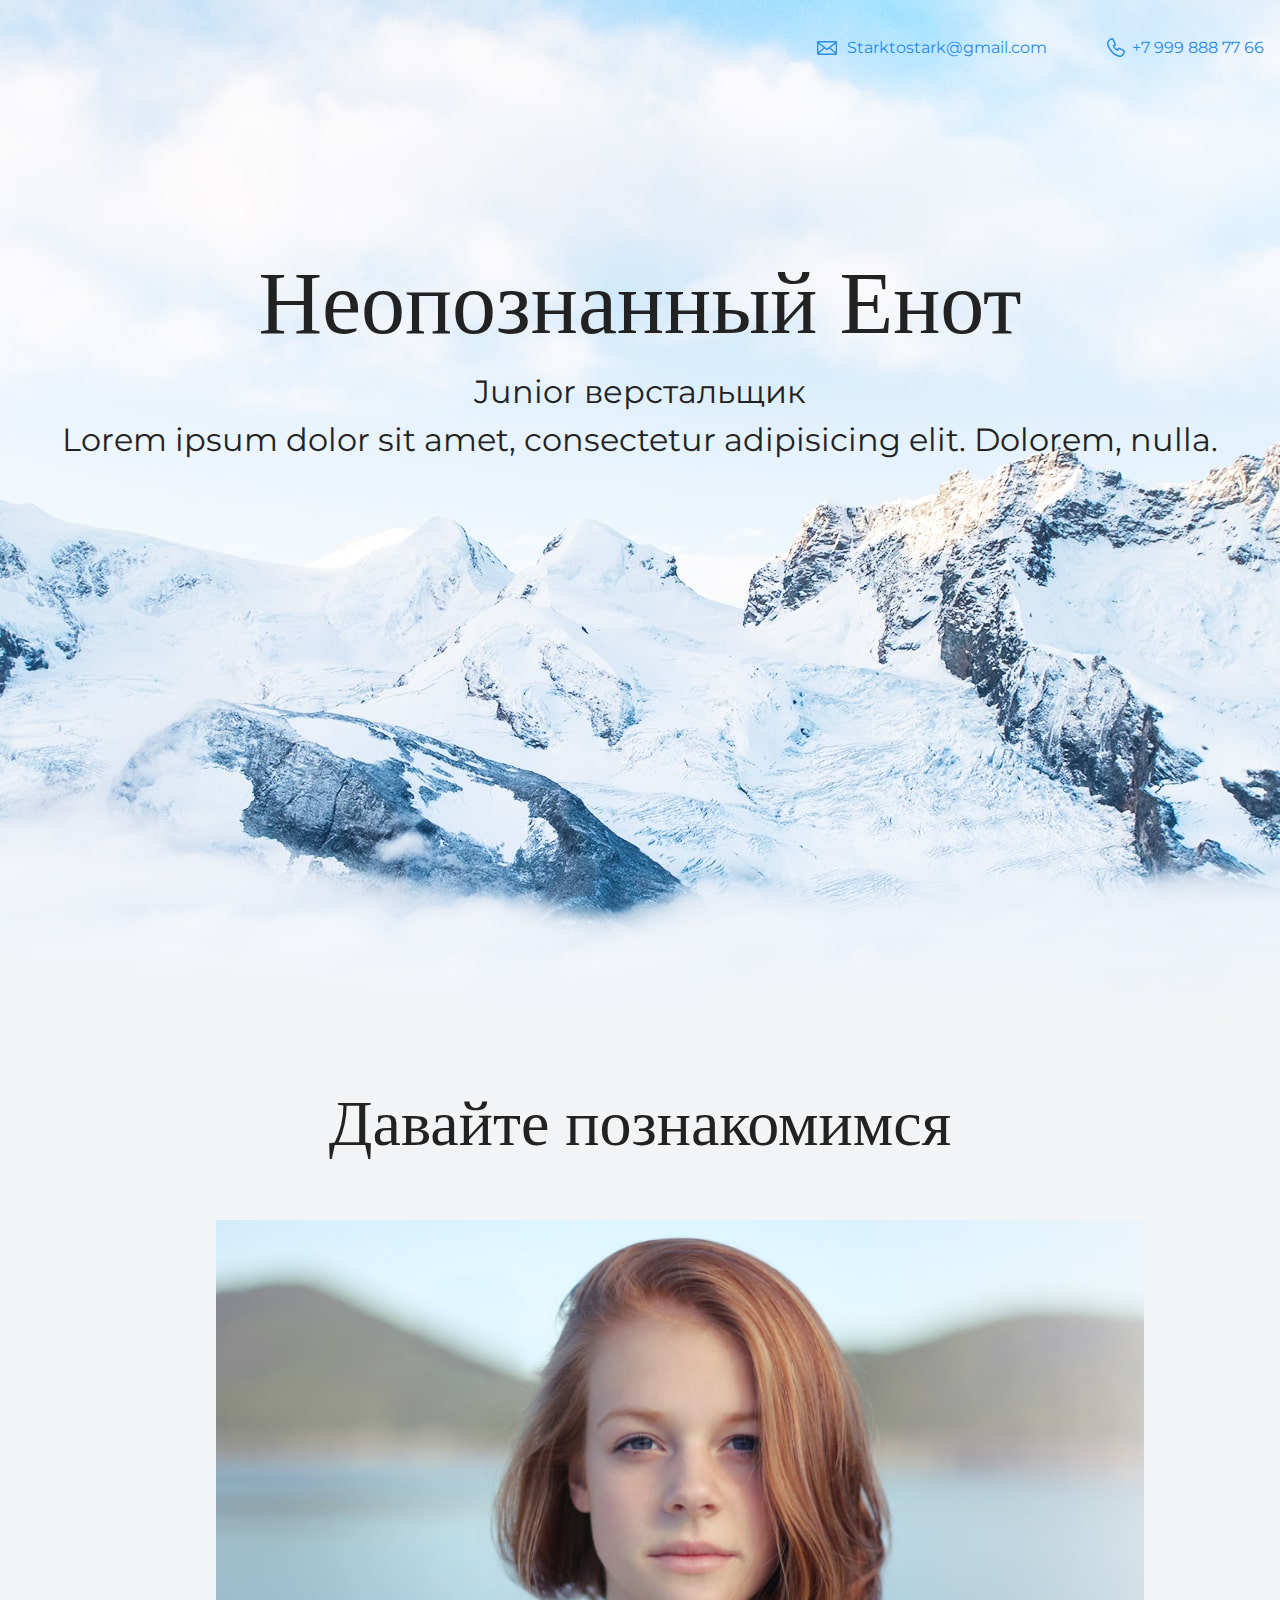
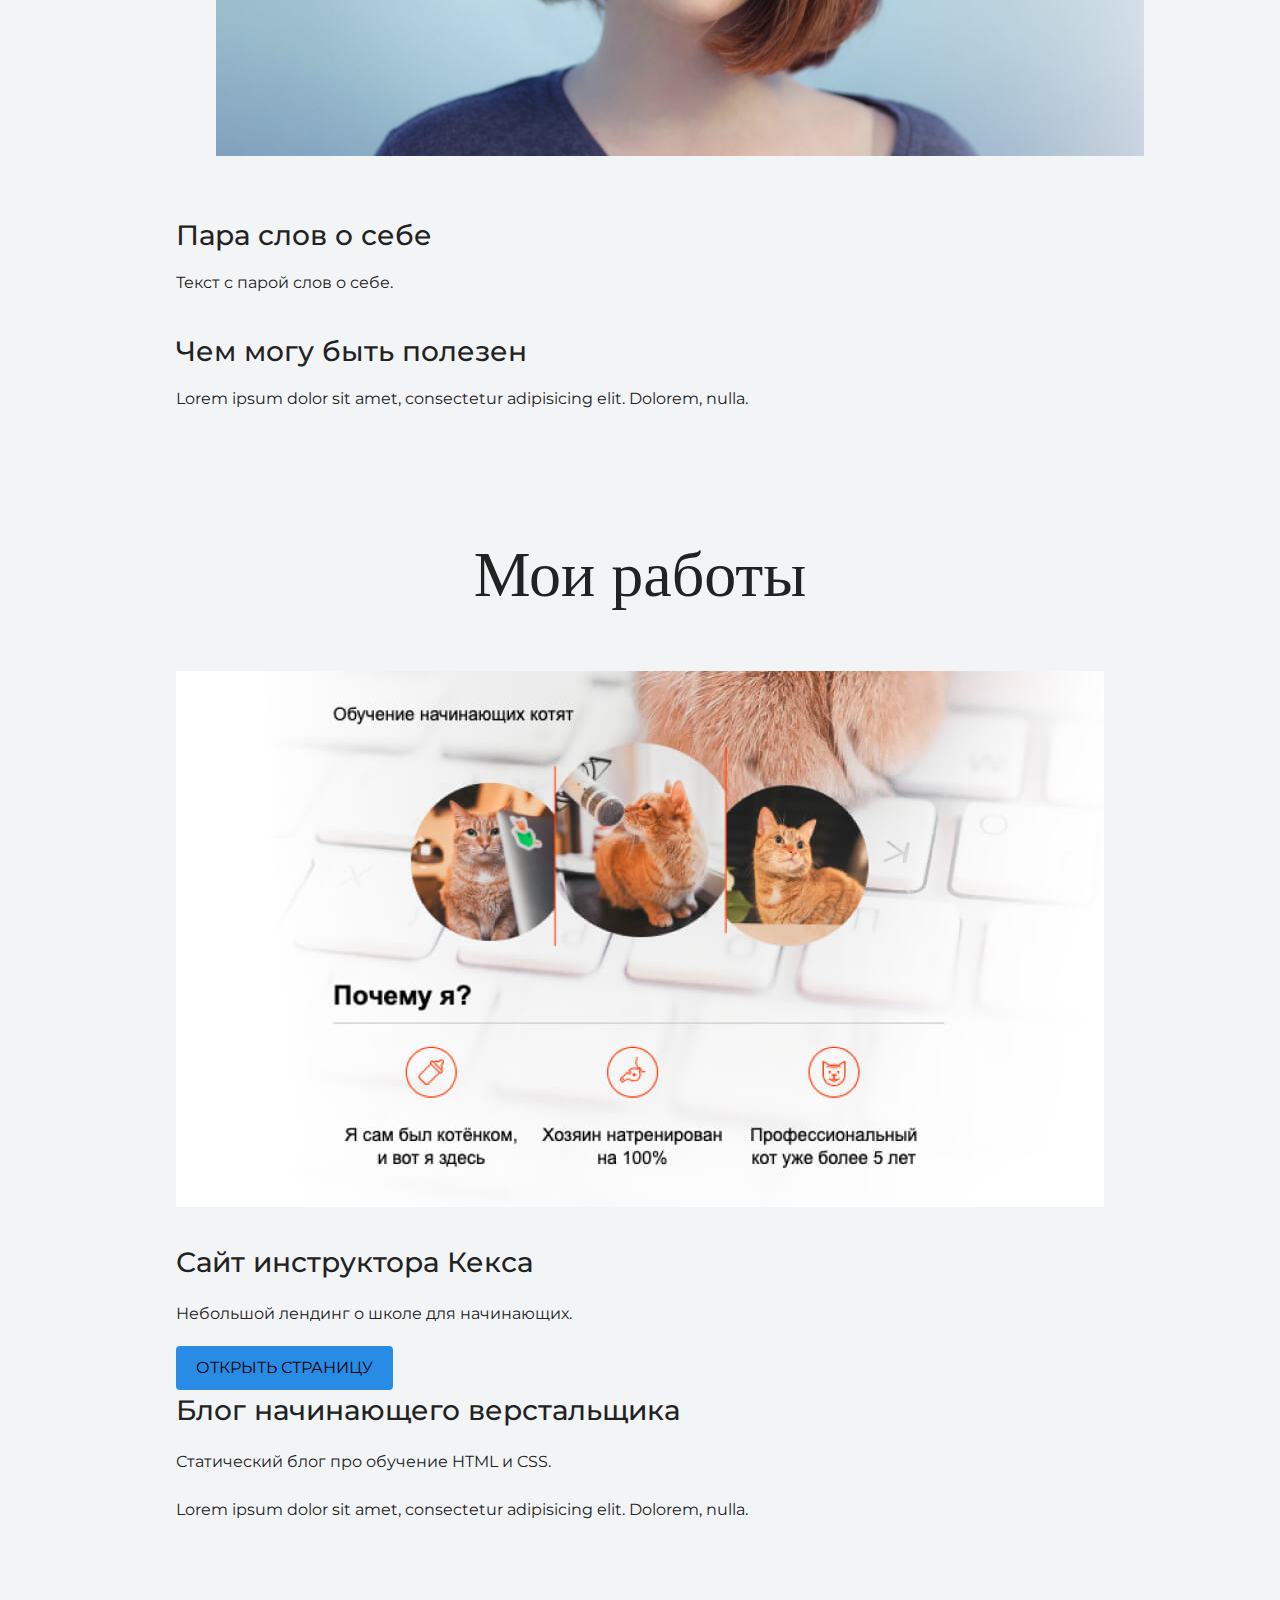
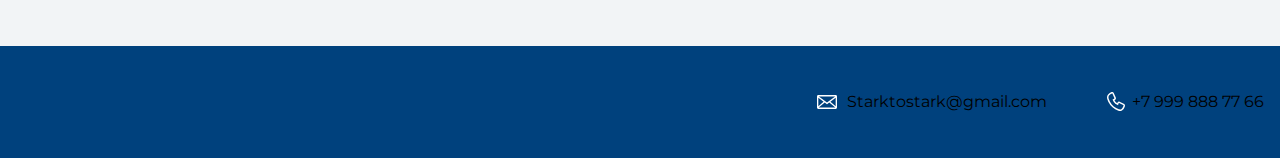
<file: index.html>
<!DOCTYPE html>
<html lang="ru">

<head>
  <meta charset="UTF-8">
  <link rel="stylesheet" href="style.css">
  <link href="https://fonts.googleapis.com/css?family=Montserrat:400,500,700|Old+Standard+TT&display=swap&subset=cyrillic" rel="stylesheet">
  <title>Портфолио Junior верстальщика</title>
</head>

<body>
  <header class="page-header">
    <div class="container">
      <a class="header-email" href="mailto:Starktostark@gmail.com">Starktostark@gmail.com</a>
      <a class="header-phone" href="tel:+79998887766">+7 999 888 77 66</a>
    </div>
  </header>

  <section class="hero-image">
    <div class="container">
      <h1 class="heading">Неопознанный Енот</h1>
      <p>Junior верстальщик</p>
      <p>Lorem ipsum dolor sit amet, consectetur adipisicing elit. Dolorem, nulla.</p>
    </div>
  </section>

  <section class="intro">
    <div class="container">
      <h2 class="subheading">Давайте познакомимся</h2>
      <figure>
        <img class="user-image" src="files/user.jpg" width="928" height="536" alt="Фотография Неопознанного Енота">
      </figure>
      <h3>Пара слов о себе</h3>
      <p>Текст с парой слов о себе.</p>
      <h3>Чем могу быть полезен</h3>
      <p>Lorem ipsum dolor sit amet, consectetur adipisicing elit. Dolorem, nulla.</p>
    </div>
  </section>

  <section class="portfolio">
    <div class="container">
      <h2 class="subheading">Мои работы</h2>
      <figure class="project-image">
        <img src="files/project.jpg" width="928" height="536" alt="Сайт инструктора Кекса">
      </figure>
      <h3>Сайт инструктора Кекса</h3>
      <p>Небольшой лендинг о школе для начинающих.</p>
      <a class="button" href="source/project1/index.html" target="_blank">Открыть страницу</a>
      <h3>Блог начинающего верстальщика</h3>
      <p>Статический блог про обучение HTML и CSS.</p>
      <p>Lorem ipsum dolor sit amet, consectetur adipisicing elit. Dolorem, nulla.</p>
    </div>
  </section>

  <footer class="page-footer">
    <div class="container">
      <a class="footer-email" href="mailto:Starktostark@gmail.com">Starktostark@gmail.com</a>
      <a class="footer-phone" href="tel:+79998887766">+7 999 888 77 66</a>
    </div>
  </footer>
</body>

</html>
</file>
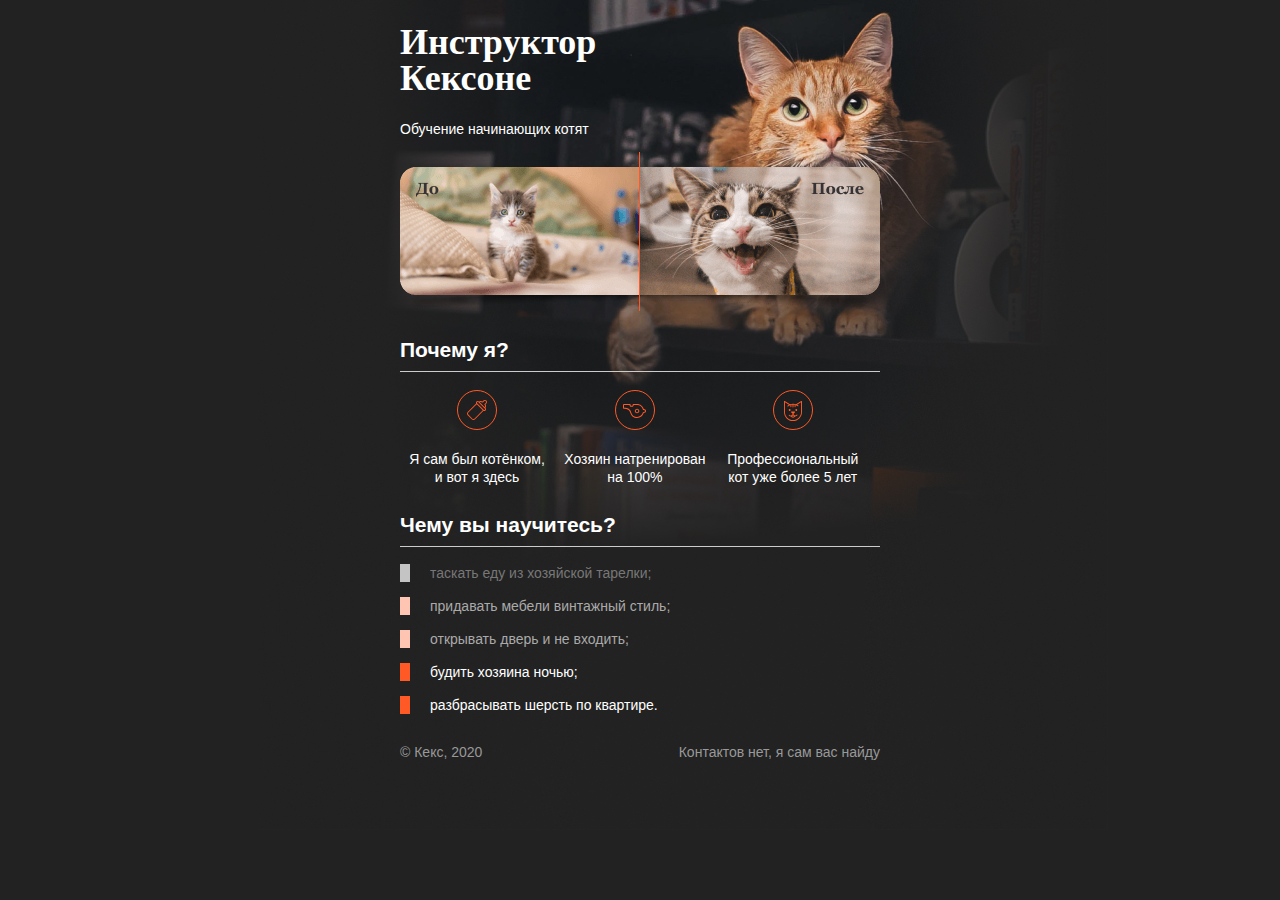
<file: source/project1/index.html>
<!DOCTYPE html>
<html lang="ru">
  <head>
    <meta charset="utf-8">
    <title>Инструктор Кекс</title>
    <link rel="stylesheet" href="style.css">
  </head>
  <body>
    <div class="container">
      <header class="site-header">
        <h1>Инструктор Кексоне</h1>
        <p>Обучение начинающих котят</p>
        <img src="img/banner-2.png">
      </header>

      <section class="features">
        <h2>Почему я?</h2>
        <p class="feature-kitten">Я сам был котёнком, и вот я здесь</p>
        <p class="feature-train">Хозяин натренирован на 100%</p>
        <p class="feature-cat">Профессиональный кот уже более 5 лет</p>
      </section>

      <section class="skills">
        <h2>Чему вы научитесь?</h2>
        <ul class="skills-list">
          <li class="skills-item">таскать еду из хозяйской тарелки;</li>
          <li class="skills-item standart">придавать мебели винтажный стиль;</li>
          <li class="skills-item standart">открывать дверь и не входить;</li>
          <li class="skills-item vip">будить хозяина ночью;</li>
          <li class="skills-item vip">разбрасывать шерсть по квартире.</li>
        </ul>
      </section>

      <footer class="site-footer">
        <p>© Кекс, 2020</p>
        <p>Контактов нет, я сам вас найду</p>
      </footer>
    </div>
  </body>
</html>
</file>
<file: style.css>
body {
  margin: 0;
  min-width: 960px;
  font-family: "Montserrat", "Helvetica", "Arial", sans-serif;
  font-size: 16px;
  line-height: 32px;
  color: #222222;
  background-color: #f2f4f6;
  background-image: url("img/hero-bg.jpg");
  background-repeat: no-repeat;
  background-position: top center;
}

.container {
  max-width: 928px;
  margin: 0 auto;
  padding: 0 16px;
}

.page-header {
  margin: 0 0 160px;
  padding: 32px 0 32px;
}

.page-header .container,
.page-footer .container {
  max-width: 1408px;
  text-align: right;
}

.page-header a {
  margin-left: 56px;
  color: #288be6;
  text-decoration: none;
  background-repeat: no-repeat;
  background-position: left;
}

.header-email {
  padding-left: 30px;
  background-image: url("img/icon-email-header.svg");
}

.header-phone {
  padding-left: 25px;
  background-image: url("img/icon-phone-header.svg");
}

.hero-image {
  margin-bottom: 620px;
}

.hero-image .container {
  max-width: 1408px;
  text-align: center;
}

.heading {
  margin: 0 0 16px;
  font-family: "Old Standard TT", "Times", "Times New Roman", serif;
  font-size: 88px;
  line-height: 96px;
  font-weight: 400;
}

.hero-image p {
  margin: 0;
  font-size: 32px;
  line-height: 48px;
}

.intro {
  margin: 0 0 120px;
}

.subheading {
  margin: 0 0 56px;
  font-family: "Old Standard TT", "Times", "Times New Roman", serif;
  font-size: 64px;
  line-height: 80px;
  font-weight: 400;
  text-align: center;
}

.user-image {
  margin: 0 0 32px;
  text-align: center;
}

.intro h3,
.portfolio h3 {
  margin: 0 0 12px;
  font-size: 28px;
  line-height: 40px;
  font-weight: 500;
}

.intro p {
  margin: 0 0 32px;
}

.skills-list {
  margin: 0;
  padding: 0;
}

.skills-list dt {
  padding-left: 32px;
  background-repeat: no-repeat;
  background-position: left;
}

.skill-html {
  background-image: url("img/icon-html.svg");
}

.skill-css {
  background-image: url("img/icon-css.svg");
}

.level {
  margin: 4px 0 16px;
  padding: 0;
  height: 14px;
  font-size: 0;
  background-color: #ffffff;
  border: 1px solid #86c3fa;
  border-radius: 8px;
}

.level div {
  margin: 1px;
  height: 12px;
  background-color: #288be6;
  border-radius: 6px;
}

.portfolio {
  margin: 0 0 120px;
}

.projects {
  margin: 0;
  padding: 0;
  list-style: none;
}

.projects li {
  margin: 0 0 80px;
}

.project-image {
  margin: 0 0 24px;
  text-align: center;
}

.projects p {
  margin: 0 0 24px;
}

.button {
  padding: 6px 20px;
  display: inline-block;
  vertical-align: baseline;
  text-decoration: none;
  text-transform: uppercase;
  border-radius: 4px;
  background-color: #288be6;
  color: #000000;
}

.page-footer {
  padding: 40px 0;
  background-color: #00417d;
  color: #000000;
}

.page-footer a {
  margin-left: 56px;
  color: inherit;
  text-decoration: none;
  background-repeat: no-repeat;
  background-position: left;
}

.footer-email {
  padding-left: 30px;
  background-image: url("img/icon-email-footer.svg");
}

.footer-phone {
  padding-left: 25px;
  background-image: url("img/icon-phone-footer.svg");
}
</file>
<file: source/project1/style.css>
body {
  padding: 0;
  font-family: "Arial", sans-serif;
  font-size: 14px;
  line-height: 18px;
  color: #ffffff;
  background: #222222 url("img/keks-background-dark.jpg") no-repeat 60% 0;
}

h1 {
  width: 260px;
  font-family: "Georgia", serif;
  font-size: 36px;
  line-height: 36px;
}

h2 {
  padding-bottom: 12px;
  border-bottom: 1px solid #cccccc;
}

.site-header {
  margin-bottom: 30px;
}

.skills-item {
  margin-bottom: 15px;
  padding-left: 20px;
  border-left: 10px solid #c4c4c4;
  color: #777777;
}

.standart {
  border-color: #ffc5b3;
  color: #aaaaaa;
}

/* Добавьте правило ниже */

.vip {
  border-color: #ff5a26;
  color: #ffffff;
}

.container {
  width: 480px;
  margin: 0 auto;
}

.site-header img {
  display: block;
  margin: 0 auto;
}

.features {
  margin-bottom: 30px;
}

.features p {
  display: inline-block;
  vertical-align: top;
  width: 30%;
  margin: 0 5px;
  text-align: center;
  background-repeat: no-repeat;
  background-position: center top;
}

.feature-kitten {
  padding-top: 60px;
  background-image: url("img/bottle.svg");
}

.feature-cat {
  padding-top: 60px;
  background-image: url("img/cat.svg");
}

.feature-train {
  padding-top: 60px;
  background-image: url("img/whistle.svg");
}

.skills-list {
  padding: 0;
  list-style: none;
}

.site-footer {
  display: flex;
  justify-content: space-between;
  color: #999999;
}
</file>
